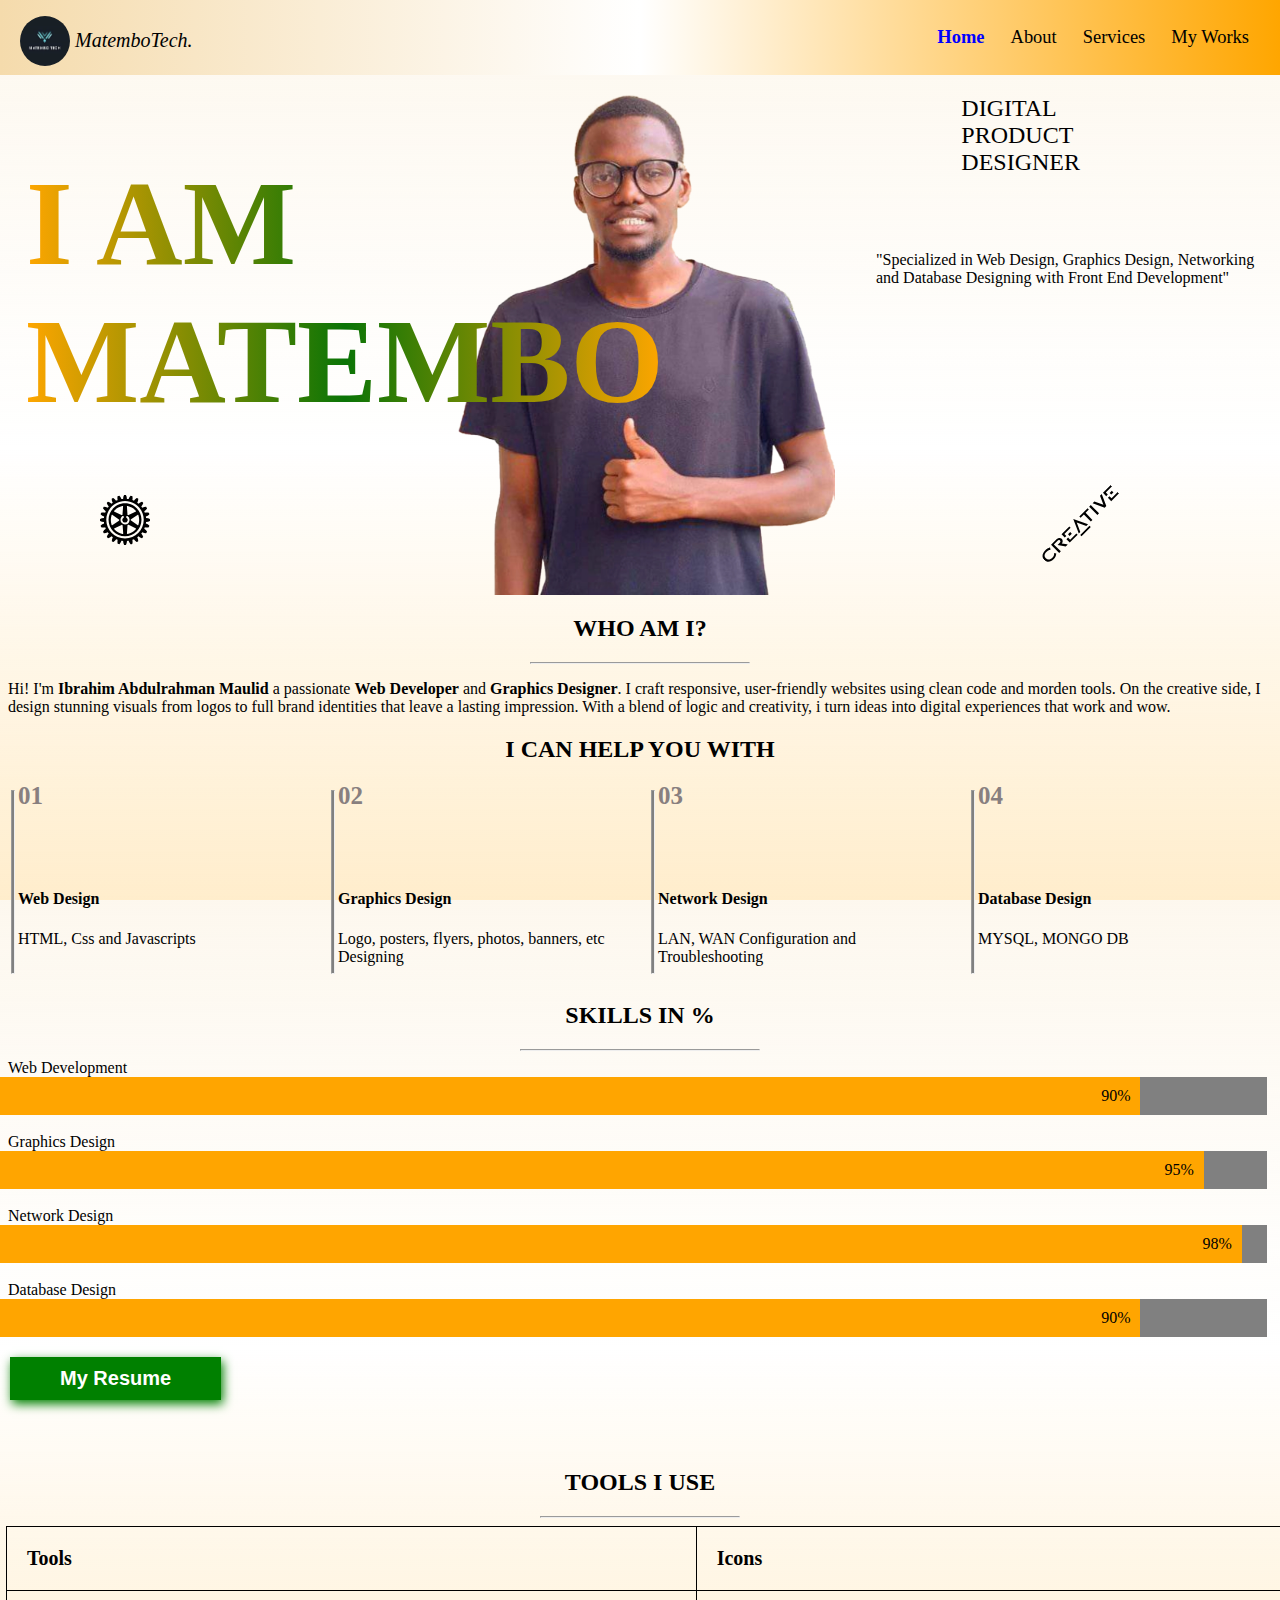
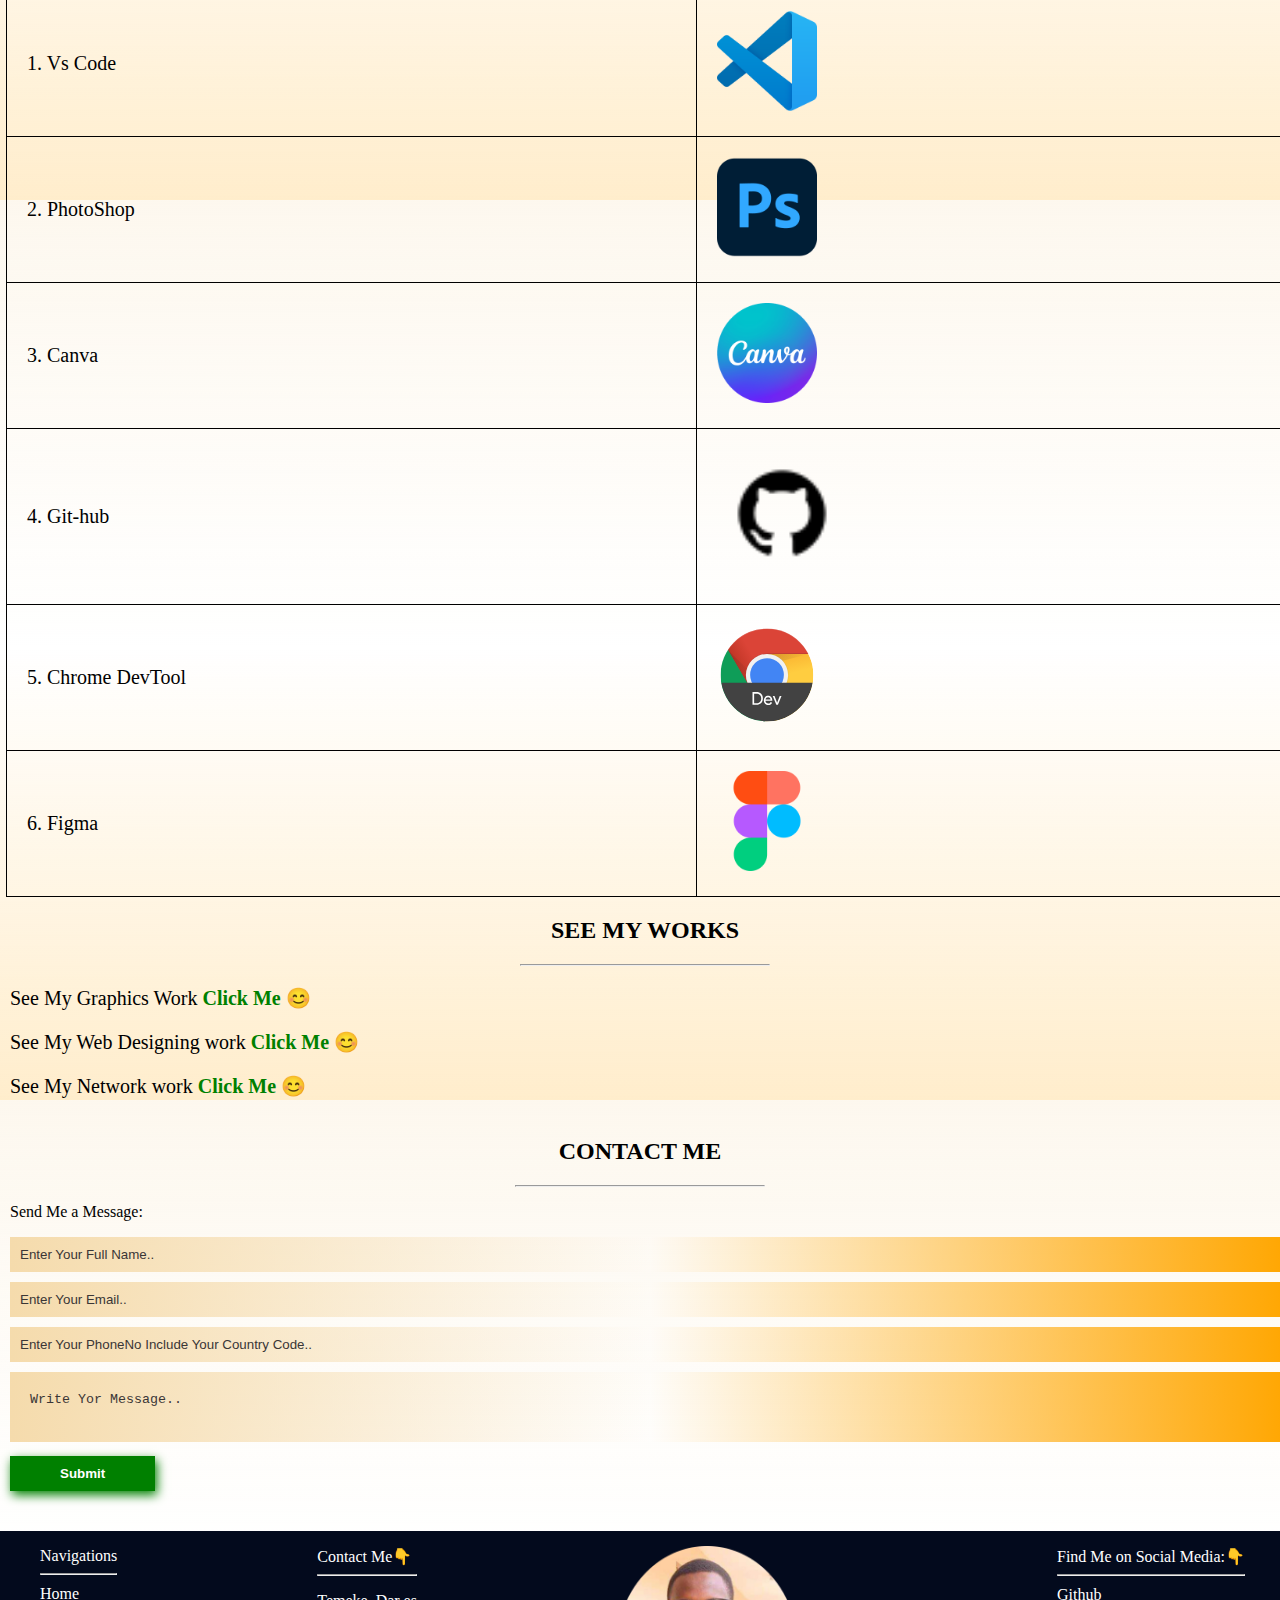
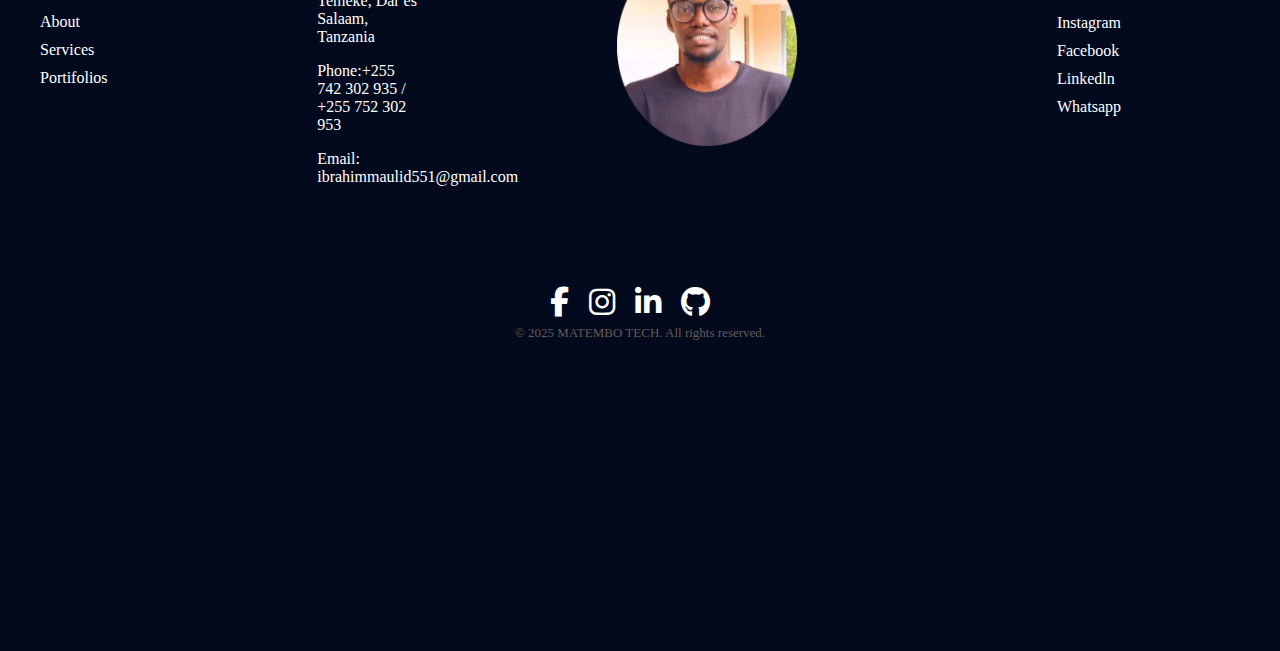
<file: index.html>
<!DOCTYPE html>
<html lang="en">
  <head>
    <meta charset="UTF-8">
    <meta name="viewport" content="width=device-width, initial-scale=1.0">
    <title>MY PORTIFOLIO</title>
    <link href="https://fonts.googleapis.com/css2?family=Inter&family=Open+Sans&family=Poppins&display=swap" rel="stylesheet">
    <link
      rel="stylesheet"
      href="https://cdnjs.cloudflare.com/ajax/libs/font-awesome/6.5.0/css/all.min.css"
    />
    <link rel="stylesheet" href="css/index.css">
    <link rel="stylesheet" href="css/header.css">
    <link rel="stylesheet" href="css/main.css">
    <link rel="stylesheet" href="css/main-sections.css">
    <link rel="stylesheet" href="css/footer.css">
    
  </head>
  <body>
    <section id="home">
    <header>
      <!--Matembo Tech Logo-->
      <div  class="header-div"> <!--Div for Matembologo navigation and contact button-->
        <div class="matembo-logo">
          <img class="logo-image" src="Images/MatemboTech Logo.JPG" alt="matemboTech Logo" width="50px" height="50px">
        <a href="#home">
         <em>MatemboTech.</em>
        </a>
        
      </div>

      <!--Navigation Links-->
      <nav class="nav-links">
        <ul>
          <li><a class="active" href="#home">Home</a></li>
          <li><a href="#about">About</a></li>
          <li><a href="#services">Services</a></li>
          <li class="dropdown"><a href="#myworks">My Works</a>
        </ul>
      </nav>
      </div>

      <!--Humberger Menu-->
      <input type="checkbox" id="menu-toggle">
      <label for="menu-toggle" class="check-btn">&#9776;</label>
      <div class="menu">
        <a href="#home">HOME</a>
        <a href="#about">ABOUT</a>
        <a href="#services">SERVICES</a>
        <a href="#myworks">MY WORKS</a>
      </div>
    </header>
    </section>

     
    <!--Main parts-->
    <main>
      <div class="bg-container">
        <img class="matembo-photo" src="Images/sadat.png" alt="matembo photo">
        <h1 class="overlay-text">I AM <br>MATEMBO</h1>
        <h2 class="overlay-text1">DIGITAL<br>PRODUCT<br>DESIGNER</h2>
       <img class="overlay-text2" src="icons/creativetechnology.svg" width="100px" height="100px">
       <img class="overlay-text3" src="icons/rotaryinternational.svg" width="50px" height="50px">
       <p class="overlay-text4">"Specialized in Web Design, Graphics Design, Networking and Database Designing with Front End Development"</p>
      </div>

      <!--About Section-->
      <section id="about">
        <h2>WHO AM I?</h2>
        <hr>
        <p>Hi! I'm <b>Ibrahim Abdulrahman Maulid</b> a passionate <b>Web Developer</b> and <b>Graphics Designer</b>. I craft responsive, user-friendly websites using clean code and morden tools. On the creative side, I design stunning visuals from logos to full brand identities that leave a lasting impression. With a blend of logic and creativity, i turn ideas into digital experiences that work and wow.</p>
      </section>

      <!--Services Section-->
      <section id="services">
        <h2> I CAN HELP YOU WITH</h2>
        <div class="skills">
          <div class="skills-container">
           <hr>
          <div class="graphics">
            <h6>01</h6>
            <h4>Web Design</h4>
            <p>HTML, Css and Javascripts </p>
          </div>
          </div>

         <div class="skills-container">
           <hr>
          <div class="graphics">
            <h6>02</h6>
            <h4>Graphics Design</h4>
             <p>Logo, posters, flyers, photos, banners, etc Designing</p>
          </div>
          </div>

          <div class="skills-container">
           <hr>
          <div class="graphics">
            <h6>03</h6>
            <h4>Network Design</h4>
             <p>LAN, WAN Configuration and Troubleshooting</p>
          </div>
          </div>

          
          <div class="skills-container">
           <hr>
           <div class="graphics">
              <h6>04</h6>
              <h4>Database Design</h4>
              <p>MYSQL, MONGO DB</p>
            </div>
          </div>
        </div>
      </section>

      <!--Skills In % Section-->
      <section id="skills">
        <h2>SKILLS IN %</h2>
        <hr>
        <span>Web Development</span>
        <div class="webs">
          <div class="web-percent web">90%</div>
        </div>
        <br>
        <span>Graphics Design</span>
        <div class="webs">
          <div class="web-percent graphic">95%</div>
        </div>

        <br>
        <span>Network Design</span>
        <div class="webs">
          <div class="web-percent network">98%</div>
        </div>

        <br>
        <span>Database Design</span>
        <div class="webs">
          <div class="web-percent database">90%</div>
        </div>
      </section>

      <a href="my resume.html" target="_blank">
        <button class="resume-button">My Resume</button>
      </a>

      <!--Tools I used Section-->
      <section id="Tools">
        <h2>TOOLS I USE</h2>
        <hr>
        <table style="width: 100%; margin-bottom: 5px;">
          <tr>
            <th>Tools</th>
            <th>Icons</th>
          </tr>

          <tr>
            <td>1. Vs Code</td>
            <td><img src="icons/vscode.png" alt="vs code icon" width="100px" height="100px"></td>
          </tr>

          <tr>
            <td>2. PhotoShop</td>
            <td><img src="icons/adobe-photoshop-icon.webp" alt="photoshop icon" width="100px" height="100px"></td>
          </tr>

          <tr>
            <td>3. Canva</td>
            <td><img src="icons/canva-icon.webp" alt="canva icon" width="100px" height="100px"></td>
          </tr>

          <tr>
          <td>4. Git-hub</td>
          <td><img src="icons/icons8-github-50.png" alt="vs code icon" width="130px" height="130px"></td>
          </tr>

          <tr>
            <td>5. Chrome DevTool</td>
            <td><img src="icons/chrome-dev-svgrepo-com.svg" alt="chrome DevTool icon" width="100px" height="100px"></td>
          </tr>

          <tr>
            <td>6. Figma</td>
            <td><img src="icons/figma.png" alt="figma icon" width="100px" height="100px"></td>
          </tr>
        </table>
      </section>

      <!--My Works Sections-->
       <section id="myworks">
        <h2>SEE MY WORKS</h2>
        <hr>
        <p>
          See My Graphics Work
          <a href="graphics.html" target="_blank"> Click Me &#128522;</a>
        </p>
        <p>
          See My Web Designing work
          <a href="webdesign.html" target="_blank"> Click Me &#128522;</a>
        </p>
        <p>
          See My Network work
          <a href="Network.html" target="_blank"> Click Me &#128522;</a>
        </p>
      </section>

      <!--Contact Section-->
      <section id="contact">
        <h2>CONTACT ME</h2>
        <hr>
        <p>Send Me a Message:</p>
       <form  action="https://formspree.io/f/xvgrqdnz"
          method="POST" id="contactform">
          <input type="text" id="fulname" name="fullName" placeholder="Enter Your Full Name.." class="black-placeholder" required><br>

          <input type="email" id="email" name="mail" placeholder="Enter Your Email.." class="black-placeholder" required><br>

          <input type="tel" id="number" name="number" placeholder="Enter Your PhoneNo Include Your Country Code.." class="black-placeholder" required><br>

          <textarea name="text" placeholder="Write Yor Message.." class="black-placeholder" required></textarea><br>

          <!-- Optional redirect -->
          <input type="hidden" name="_redirect" value="Thankyou.html">

          <button type="submit" name="submit">Submit</button>
        
        </form>
      </section>
    </main>

    <!--Footer section-->
    <footer>
      <div class="footer-div">
        <nav class="nav-link">
        <ul>
        <p>Navigations</p>
        <hr>
          <li><a href="#home">Home</a></li>
          <li><a href="#about">About</a></li>
          <li><a href="#services">Services</a></li>
          <li class="dropdown">
            <a href="#" class="dropbtn">Portifolios</a>
            <div class="dropdown-content">
              <a href="#">Web Designs</a>
              <a href="graphics.html" target="_blank">Graphics Design</a>
              <a href="#">Network Design</a>
            </div>
          </li>
        </ul>
      </nav>

      <div class="contact-me">
        <p>Contact Me&#128071;</p>
        <hr>
        <p>Temeke, Dar es Salaam, Tanzania</p>
        <p>Phone:+255 742 302 935 / +255 752 302 953</p>
        <p>Email: ibrahimmaulid551@gmail.com</p>

      </div>

      <div class="image-div">
        <img class="image-cycle" src="Images/matembo-cycle.png" alt="matembo photo" width="200px" height="200px">
      </div>
       
       
      <nav class="nav-link">
        <ul class="">
        <p>Find Me on Social Media:&#128071;</p>
        <hr>
          <li><a href="https://www.github.com/matembotech
          " target="_blank"  class="social-link">Github</a></li>
          <li><a href="https://www.instagram.com/matembotech" target="_blank"  class="social-link">Instagram</a></li>
          <li><a href="https://www.facebook.com/Sadarantist-Tz" target="_blank"  class="social-link">Facebook</a></li>
          <li><a href="https://www.linkedin.com/in/ibrahim-abdulrahman-maulid-458211368"" target="_blank" class="social-link">Linkedln</a></li>
          <li><a href="https://wa.me/+255 742 302 935" target="_blank" class="social-link">Whatsapp</a></li>
        </ul>
      </nav>
      </div>
      

      <div class="social-media-icon">
        <a href="https://www.facebook.com/Sadarantist-Tz" target="_blank"><i class="fab fa-facebook-f"></i></a>
        <a href="https://www.instagram.com/matemboTech" target="_blank"><i class="fab fa-instagram"></i></a>
        <a href="https://www.linkedin.com/in/ibrahim-abdulrahman-maulid-458211368" target="_blank"><i class="fab fa-linkedin-in"></i></a>
        <a href="https://www.github.com/matembotech
        " target="_blank"><i class="fab fa-github"></i></a>
      </div>
      <div class="copyright">
        <p> &copy; 2025 MATEMBO TECH. All rights reserved.</p>
      </div>
    </footer>
  </body>
</html>
</file>
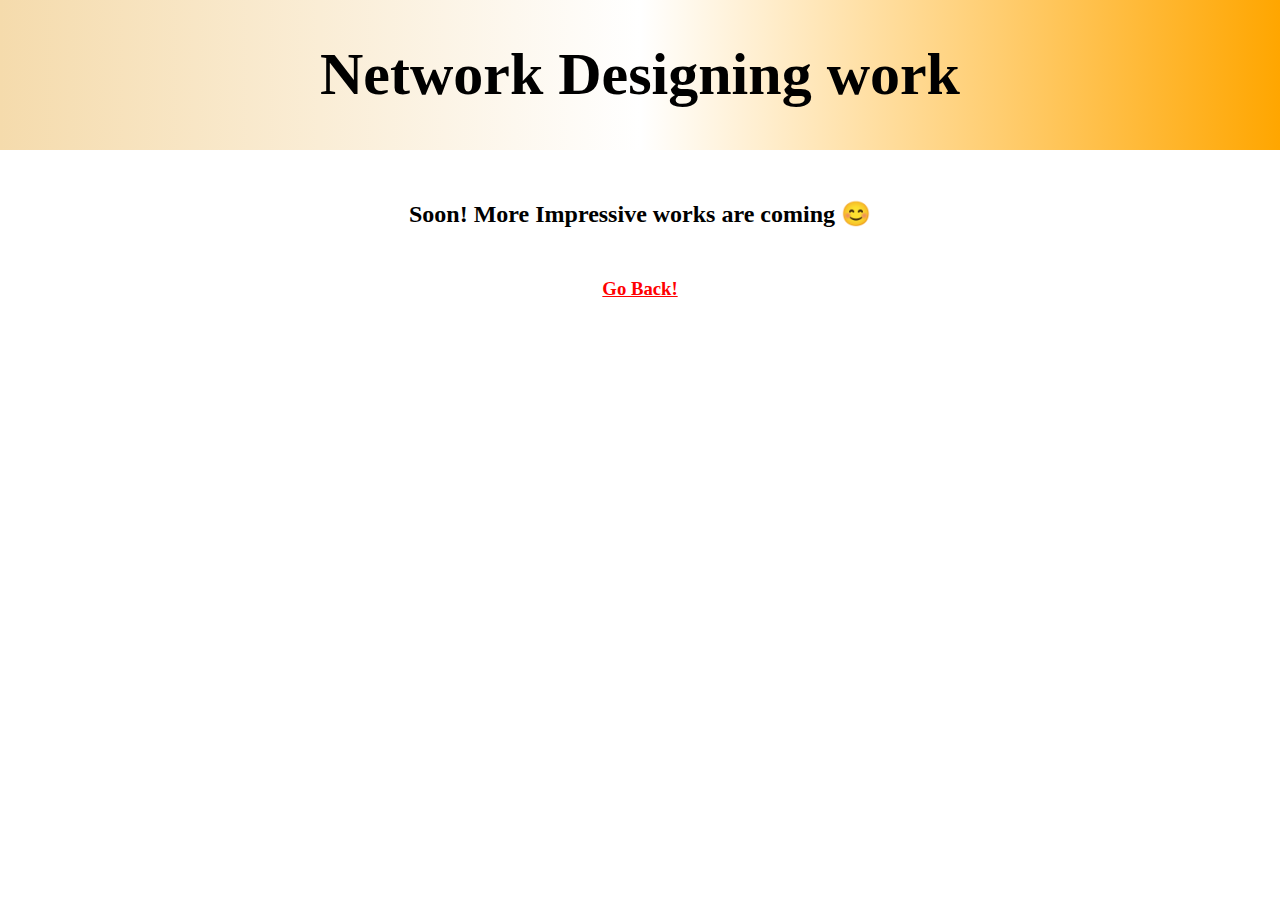
<file: Network.html>
<!DOCTYPE html>
  <html lang="en">
  <head>
    <meta charset="UTF-8">
    <meta name="viewport" content="width=device-width, initial-scale=1.0">
    <title>Document</title>
    <link rel="stylesheet" href="css/Network.css">
    <style>
      
    </style>
  </head>
  <body>
    <div class="header">
     <h1>Network Designing work</h1>
    </div>

    <h2>Soon! More Impressive works are coming &#128522;</h2>

    <h3><a href="index.html">Go Back!</a></h3>

    
  </body>
</html>
</file>
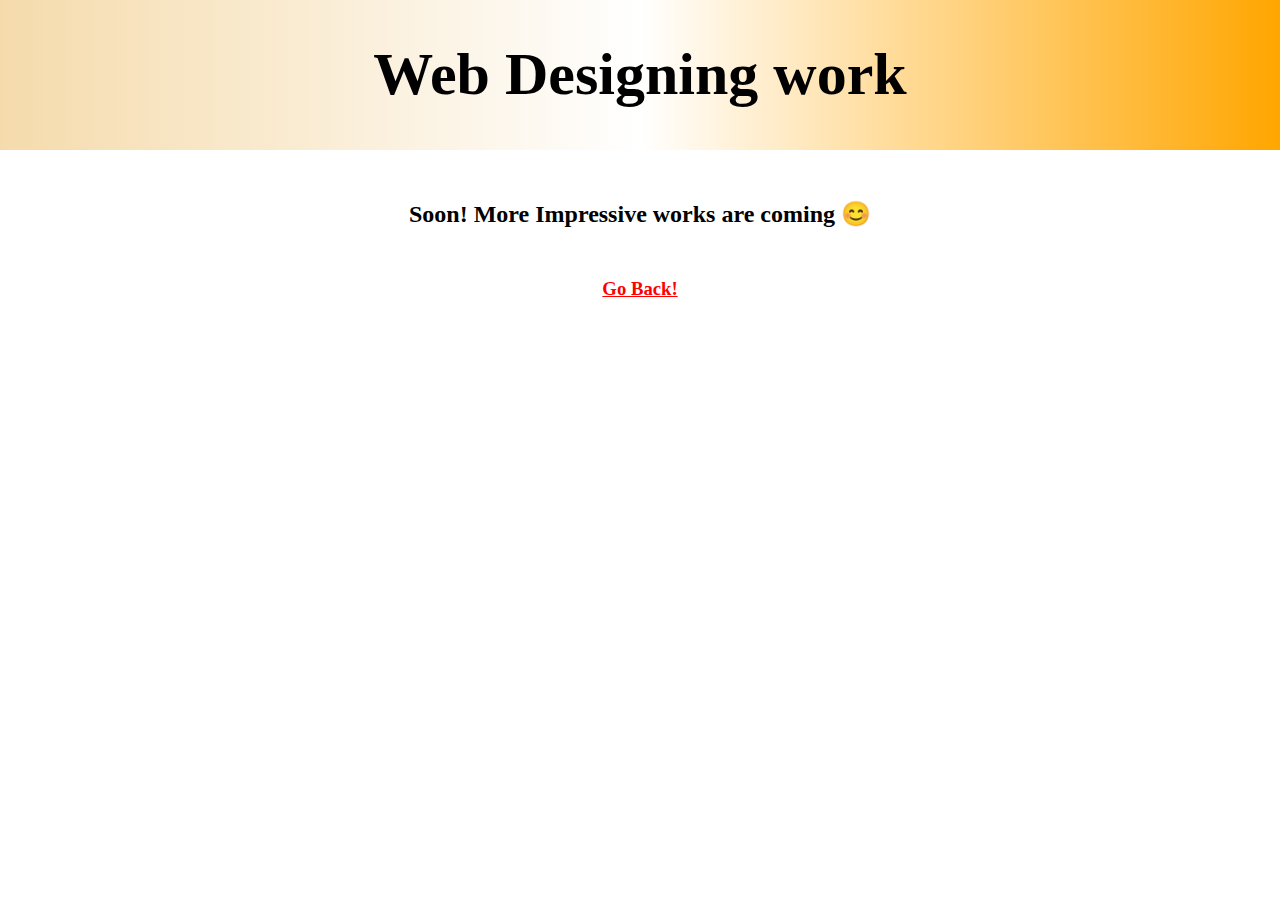
<file: webdesign.html>
<!DOCTYPE html>
  <html lang="en">
  <head>
    <meta charset="UTF-8">
    <meta name="viewport" content="width=device-width, initial-scale=1.0">
    <title>Document</title>
    <link rel="stylesheet" href="css/webdesign.css">
    <style>
      
    </style>
  </head>
  <body>
    <div class="header">
     <h1>Web Designing work</h1>
    </div>

    <h2>Soon! More Impressive works are coming &#128522;</h2>

    <h3><a href="index.html">Go Back!</a></h3>

    
  </body>
</html>
</file>
<file: css/index.css>
html {
  scroll-behavior: smooth;
}

* {
  box-sizing: border-box;
}

body {
  margin: 0;
  padding: 0;

  background: linear-gradient( rgba(245, 219, 172, 0.2), rgba(255,255,255,1), rgba(255, 166, 0, 0.2));

  display: grid;
  grid-template-areas: 
  "header"
  "main"
  "footer";

  grid-template-columns: 1fr;
  grid-template-rows: 75px 1fr 500px;
  height: 100vh;
 
}

header { grid-area: header; width: 100%;}

main { grid-area: main; width: 100%;}
  
footer { grid-area: footer;   background-color: rgb(3, 10, 29);}
  
  
@media (min-width: 450px) {
  .nav-links {
    display: block;
  }
}


@media (min-width: 575px) {
  .matembo-photo {
    max-width: 150%;
    max-height: 100%;
    object-fit: contain;
    align-items: center;
}
}
</file>
<file: css/header.css>
/*Div for Matembologo navigation and contact button*/
.header-div {
 display: flex;
 flex-direction: row;
 justify-content: space-between;
 align-items: center;
 height: 75px;

 position: fixed;
 top: 0;
 left: 0;
 right: 0;

 background: linear-gradient(to right, rgba(245, 219, 172, 1), rgba(255,255,255,1), rgb(255, 166, 0, 1));

 z-index: 1;
}

.nav-links {
  display: none;
}

.nav-links ul {
 display: flex;
 flex-direction: row;
 list-style-type: none;
 column-gap: 1.625rem;
 margin-right: 1.9375rem;
 margin-left: -1.5rem;
 font-size: 1.155rem;
 
}

.nav-links li a {
  text-decoration: none;
  list-style-type: none;
  color: black;
  cursor: pointer;
}

.nav-links .active {
  color: blue;
  font-weight: 700;
}

.nav-links li a:hover {
  text-shadow: 2px 2px 8px green;
}

.matembo-logo {
  display: flex;
  align-items: center;
  column-gap: 5px;
  
  margin-left: 20px;
}

.logo-image {
  border-radius: 25px;
}

.matembo-logo a {
  text-decoration: none;
  color: black;
  font-size: 20px;
}

/*Humberger Menu*/
#menu-toggle {
  display: none;
}

.check-btn {
  position: fixed;
  top: 10px;
  right: 25px;
  font-size: 30px;
  z-index: 2;
  cursor: pointer;
}

.menu {
  position: fixed;
  top: 0;
  right: 0;
  background: linear-gradient(to bottom, rgba(245, 219, 172, 0.6), rgba(255,255,255,1), rgb(255, 166, 0, 0.6));
  height: 100vh;
  width: 100%;
  display: flex;
  flex-direction: column;
  justify-content: center;
  transform: translateY(-100%);
  align-items: center;
  z-index: 1;
  transition: 0.4s ease-in-out;
}

.menu a {
  text-decoration: none;
  color: black;
  padding: 20px 25px;
  margin-bottom: 20px;
  font-size: 20px;
  
}

.menu a:hover {
  background-color: green;
  box-shadow: 0 0 28px green;
  color: white;
  font-weight: 700;
  border-radius: 20px;
}

#menu-toggle:checked ~ .menu {
  transform: translateY(0);
}

@media (min-width: 450px) {
 
}


@media (min-width: 575px) {
  .nav-links {
    display: block;
  }

  .check-btn {
    display: none;
  }

  .matembo-logo {
   margin-top: 6px;
  }
}


@media (min-width: 760px) and (max-width: 999px) {
  .nav-links {
    display: block;
  }

  .check-btn {
    display: none;
  } 
}

@media (min-width: 1000px) {
  .nav-links {
    display: block;
  }

  .check-btn {
    display: none;
  }
}
</file>
<file: css/main.css>
.bg-container {
  display: flex;
  justify-content: center;
  align-items: center;
  position: relative;
  align-items: center;
}

.matembo-photo {
  width: 390px;
  height: auto;
  object-fit: contain;
  
}

.overlay-text {
  position: absolute;
  left: 0;
  top: 120px;
  font-size: 4.375rem;
  margin-left: 1.625rem;
  background: linear-gradient(to right, rgb(255, 166, 0), rgb(10, 116, 6), rgb(255, 166, 0, 1));
 -webkit-background-clip: text;
 -webkit-text-fill-color: transparent;
}

.overlay-text1 {
  display: none;
}

.overlay-text2 {
  position: absolute;
  right: 30px;
  top: 80px;
  rotate: -45deg;
}

.overlay-text3 {
  position: absolute;
  left: 20px;
  bottom: 50px;
}

.overlay-text4 {
  display: none;
}

@media (min-width: 1px) and (max-width: 400px) {
  
}

@media (min-width: 450px) {
 
}


@media (min-width: 575px) {
  .overlay-text {
    font-size: 80px;
    top: 60px;
  }

  .overlay-text1 {
    display: block;
    position: absolute;
    right: 50px;
    top: 0;
    font-weight: 100;
  }

  .overlay-text2 {
    position: absolute;
    right: 30px;
    top: 190px;
    rotate: -45deg;
  }
  .overlay-text3 {
    left: 100px;
  }
}


@media (min-width: 760px) and (max-width: 999px) {
  .overlay-text {
    font-size: 100px;
    top: 0;
  } 

  .overlay-text1 {
    right: 200px;
  }

  .overlay-text2 {
    top: 400px;
    right: 150px;
  }

  .overlay-text4 {
    display: block;
    position: absolute;
    width: 20%;
    right: 20px;
    top: 160px;
  }
}


@media (min-width: 1000px) {
  .overlay-text {
    font-size: 120px;
    top: 0;
  } 

  .overlay-text1 {
    right: 200px;
  }

  .overlay-text2 {
    top: 400px;
    right: 150px;
  }

  .overlay-text4 {
    display: block;
    position: absolute;
    width: 30%;
    right: 20px;
    top: 160px;
  }
}
</file>
<file: css/main-sections.css>
/*About Section*/
#about h2 {
  text-align: center;
}

#about hr {
  width: 220px;
}

#about p {
  margin-left: 0.5rem;
}

/*Services Section*/
#services h2 {
  text-align: center;
}

.skills {
  display: grid;
  grid-template-columns: 1fr 1fr 1fr  1fr;
}

.skills-container {
  display: grid;
  grid-template-columns: 10px 1fr;
  margin-left: 0.5rem;
}

.skills-container hr {
  width: 0.25rem;
  height: auto;
  background-color: gray;
} 

.graphics h6 {
  font-size: 25px;
  color: rgb(136, 127, 127);
  margin-top: 0;
  margin-bottom: 80px;
}

/*Skills in % section*/
#skills h2 {
  text-align: center;
}

#skills hr {
  width: 240px;
}

#skills span {
  margin-left: 0.5rem;
}

.webs {
  width: 99%;
  background-color: gray;
}

.web-percent {
  background-color: red;
  padding: 10px;
  text-align: end;
}

.web {width: 90%; background:#FFA500;}
.graphic {width: 95%; background:#FFA500;}
.network {width: 98%; background:#FFA500;}
.database {width: 90%; background:#FFA500;}

.resume-button {
  margin-top: 20px;
  margin-bottom: 50px;
  margin-left: 10px;
  padding: 10px 50px;
  background-color: green;
  border: none;
  color: white;
  font-weight: bold;
  font-size: 20px;
  box-shadow: 2px 4px 10px green;
}

#Tools h2 {
  text-align: center;
}

#Tools hr {
  width: 200px;
}

table, th, td {
  border: 1px solid black;
  border-collapse: collapse;
  text-align: start;
  padding: 20px;
  font-size: 20px;
  margin-left: 0.375rem;
  margin-right: 0.5rem;
}

#myworks {
  margin-bottom: 40px;
  margin-left: 10px;
}

#myworks h2 {
  text-align: center;
}

#myworks hr {
  width: 250px;
}

#myworks p {
  font-size: 20px;
}

#myworks a {
  color: green;
  text-decoration: none;
  font-weight: bold;
  cursor: pointer;
}

#myworks a:hover {
  color: red;
}

#contact h2 {
  text-align: center;
}

#contact hr {
  width: 250px;
}

#contact p {
  margin-left: 10px;
}

form input {
  width: 100%;
  padding: 10px;
  margin-bottom: 10px;
  margin-left: 10px;
  border: none;
  background: linear-gradient(to right, rgba(245, 219, 172, 1), rgba(255,255,255,0), rgb(255, 166, 0, 1));
  color: black;
}

form textarea {
  width: 90%;
  padding: 20px;
  margin-left: 10px;
  border: none;
  background: linear-gradient(to right, rgba(245, 219, 172, 1), rgba(255,255,255,0), rgb(255, 166, 0, 1));
  color: black;
  width: 100%;
}

.black-placeholder::placeholder {
 color: rgb(58, 54, 54);
}

form button {
  margin-left: 10px;
  margin-bottom: 40px;
  margin-top: 10px;
  padding: 10px 50px;
  background-color: green;
  border: none;
  color: white;
  font-weight: bold;
  box-shadow: 2px 4px 10px green;
}
</file>
<file: css/footer.css>
/*Footer Styles*/
footer {
  grid-area: footer;
  background-color: rgb(3, 10, 29);
  height: 80vh;
  color: white;
}

.footer-div {
  display:flex;
  justify-content: space-between;
  margin-right: 35px;
  column-gap: 20px;
 
}

.nav-link ul {
  list-style-type: none;
  margin-bottom: 20px;
}

.nav-link li a {
  text-decoration: none;
  color: white;
}

.nav-link li {
  margin-bottom: 10px;
}

.nav-link li a:hover {
  color: rgb(78, 73, 73);
}


.dropdown {
  position: relative;
  display: inline-block;
}

.dropdown-content {
  display: none;
  position: absolute;
  background-color: #ad8f55;
  width: 250px;
  height: 100px;
  z-index: 1;
  color: black;
  box-shadow: 4px 4px 10px #ad8f55;

}

.dropdown-content a {
  display: block;
  margin-left: 20px;
  margin-top: 7px;
}

.dropdown-content a:hover {
  color: black;
}

.dropdown:hover .dropdown-content {
  display: block;
}

.footer-div p {
  margin-bottom: 0;
}

.footer-div hr {
  margin-bottom: 10px;
}

.image-cycle {
  max-width: 90%;
  max-height: 100%;
  margin-top: 15px;
  display: none;
}

.social-media-icon {
  display: flex;
  justify-content: center;
  margin-top: 100px;
  margin-bottom: 0;
}


.social-media-icon a {
  color: white;
  font-size: 30px;
  align-items: center;
  margin-right: 20px;
  justify-content: center;
}

.social-media-icon a:hover {
  color: rgb(78, 73, 73);
}

.copyright p {
  text-align: center;
  margin-top: 5px;
  font-size: 13px;
  color: rgb(99, 90, 90);
}

.contact-me {
  width: 100px;
}



@media (min-width: 575px) {
 .image-cycle {
    max-width: 90%;
    max-height: 100%;
    margin-top: 15px;
    display: block;
  }
}
</file>
<file: css/Network.css>
html {
  scroll-behavior: smooth;
}

body {
  margin: 0;
  padding: 0;
}

* {
  box-sizing: border-box;
}

.header {
  margin-top: 0;
  background: linear-gradient(to right, rgba(245, 219, 172, 1), rgba(255,255,255,1), rgb(255, 166, 0, 1));
  height: 90px;
  position: fixed;
  top: 0;
  left: 0;
  right: 0;
}

.header h1 {
  text-align: center;
}

h2 {
  margin-top: 200px;
  text-align: center;
}

h3 {
  text-align: center;
  margin-top: 50px;
}

h3 a {
  color: red;
}

@media (min-width: 450px) {
 
}


@media (min-width: 575px) {
 .header {
  height: 100px;
 }

  .header h1 {
  text-align: center;
  font-size: 40px;
 }
}


@media (min-width: 760px) and (max-width: 999px) {
 
  .header {
    height: 150px;
  }

  .header h1 {
    text-align: center;
    font-size: 60px;
  }


}

@media (min-width: 1000px) {
 .header {
   height: 150px;
  }

  .header h1 {
    text-align: center;
    font-size: 60px;
  }
 

}
</file>
<file: css/webdesign.css>
html {
  scroll-behavior: smooth;
}

body {
  margin: 0;
  padding: 0;
}

* {
  box-sizing: border-box;
}

.header {
  margin-top: 0;
  background: linear-gradient(to right, rgba(245, 219, 172, 1), rgba(255,255,255,1), rgb(255, 166, 0, 1));
  height: 90px;
  position: fixed;
  top: 0;
  left: 0;
  right: 0;
}

.header h1 {
  text-align: center;
}

h2 {
  margin-top: 200px;
  text-align: center;
}

h3 {
  text-align: center;
  margin-top: 50px;
}

h3 a {
  color: red;
}

@media (min-width: 450px) {
 
}


@media (min-width: 575px) {
 .header {
  height: 100px;
 }

  .header h1 {
  text-align: center;
  font-size: 40px;
 }
}


@media (min-width: 760px) and (max-width: 999px) {
 
  .header {
    height: 150px;
  }

  .header h1 {
    text-align: center;
    font-size: 60px;
  }


}

@media (min-width: 1000px) {
 .header {
   height: 150px;
  }

  .header h1 {
    text-align: center;
    font-size: 60px;
  }
 

}
</file>
